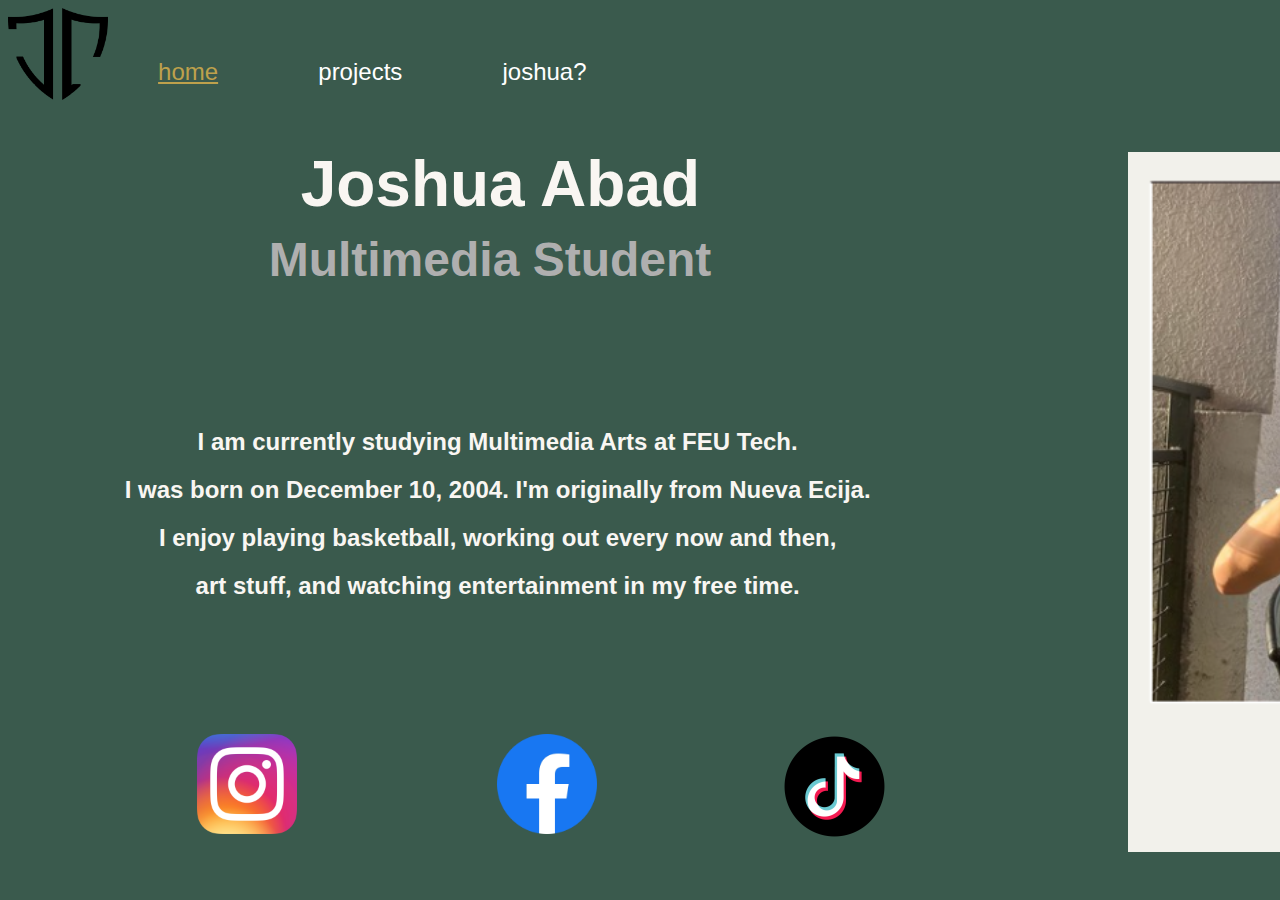
<file: index.html>
<!DOCTYPE html>
<html lang="en">
<head>
    <meta charset="UTF-8">
    <meta name="viewport" content="width=device-width, initial-scale=1.0">
    <title>HOMEPAGE</title>
    <link rel="stylesheet" href="./assets/css/style.css">
</head>
<header class="taas">
</header>
<body>
    <div class="homepage">
        <div class="mylogo">
            <img src="./assets/img/logo.png" alt="">
        </div>
    <div class="homelist">
        <a href="#" class="btn1">home</a>
        <a href="./pages/projects/index.html" class="btn2">projects</a>
        <a href="./pages/moreaboutme/index.html" class="btn3">joshua?</a>
    </div>
        <div class="hp1">
            <div class="hello"><h1>Joshua Abad</h1></div>
            <div class="msha"><h1>Multimedia Student</h1></div>
            <div class="intro">
                <h2>I am currently studying Multimedia Arts at FEU Tech.</h2>
                <h2>I was born on December 10, 2004. I'm originally from Nueva Ecija.</h2>
                <h2>I enjoy playing basketball, working out every now and then,</h2>
                <h2>art stuff, and watching entertainment in my free time.</h2>
            </div>
            <div class="socmedicons">
                <div class="icons"><a href="https://www.instagram.com/j.sshhh/"><img class="igicon" src="./assets/img/ig.webp"></a>
                </div>
                <div class="icons"><a href="https://www.facebook.com/profile.php?id=100009961337489"><img class="fbicon" src="assets/img/fb icon.png"></a>
                </div>
                <div class="icons"><a href="https://www.tiktok.com/@cchocolatencream"><img class="tticon" src="./assets/img/tiktok.png"></a>
                </div>
            </div>
        </div>
        <div class="hp2">
            <img class="josh" src="./assets/img/josh frame.PNG" alt="">
        </div>
    </div>
</body>
</html>
</file>
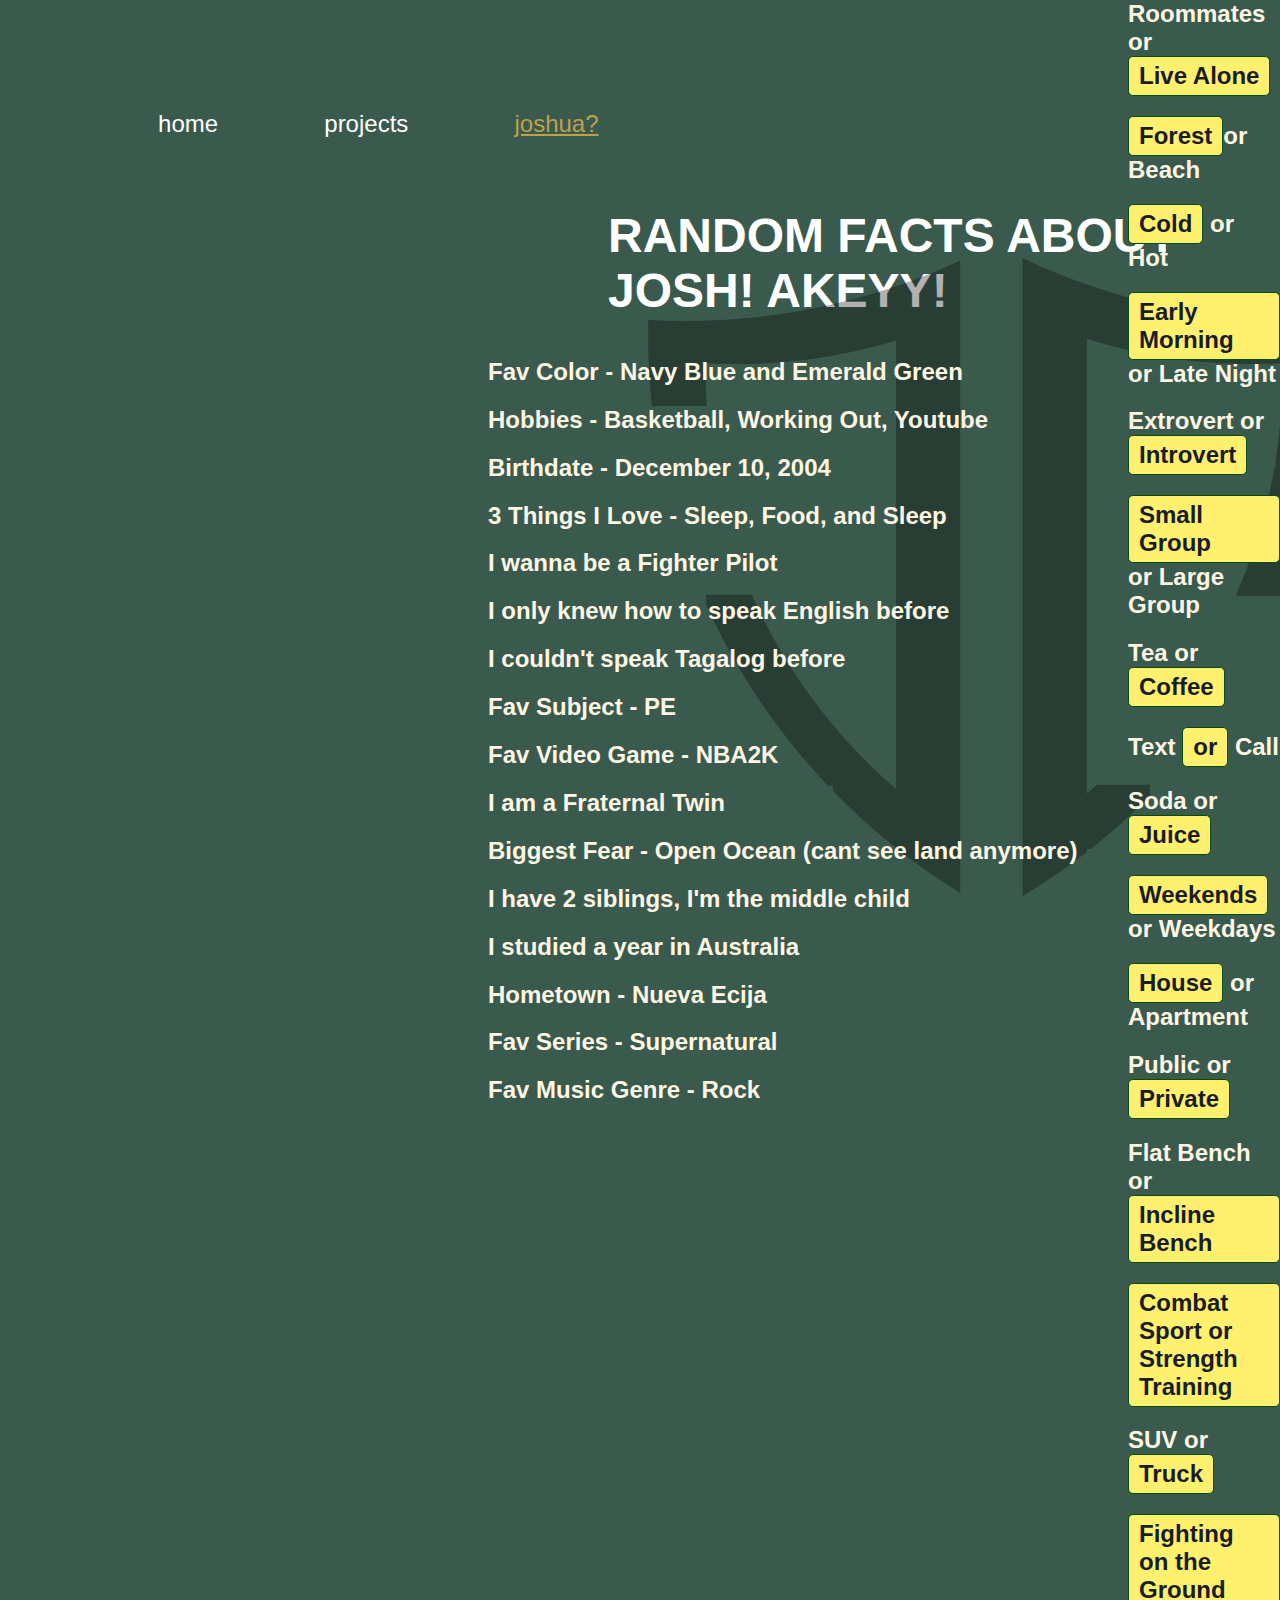
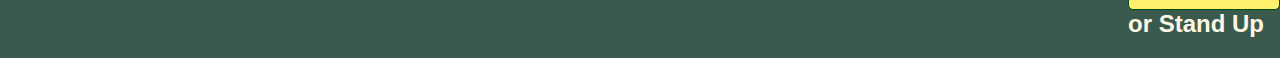
<file: pages/education/index.html>
<!DOCTYPE html>
<html lang="en">
<head>
    <meta charset="UTF-8">
    <meta name="viewport" content="width=device-width, initial-scale=1.0">
    <title>MORE ABOUT ME</title>
    <link rel="stylesheet" href="./assets/css/style.css">
</head>
<header>
        <div class="abad"><h1>RANDOM FACTS ABOUT JOSH! AKEYY!</h1></div>
        <div class="educationlist">
            <a href="../../index.html" class="b1">home</a>
            <a href="../projects/index.html" class="b2">projects</a>
            <a href="#" class="b3">joshua?</a>
        </div>
</header>
<body>
    <div class="thelogo"><img src="../../assets/img/logo.png" alt=""></div>
    <div class="column1"><h2>Fav Color - Navy Blue and Emerald Green</h2>
        <h2>Hobbies - Basketball, Working Out, Youtube</h2>
        <h2>Birthdate - December 10, 2004</h2>
        <h2>3 Things I Love - Sleep, Food, and Sleep</h2>
        <h2>I wanna be a Fighter Pilot</h2>
        <h2>I only knew how to speak English before</h2>
        <h2>I couldn't speak Tagalog before</h2>
        <h2>Fav Subject - PE</h2>
        <h2>Fav Video Game - NBA2K</h2>
        <h2>I am a Fraternal Twin</h2>
        <h2>Biggest Fear - Open Ocean (cant see land anymore)</h2>
        <h2>I have 2 siblings, I'm the middle child</h2>
        <h2>I studied a year in Australia</h2>
        <h2>Hometown - Nueva Ecija</h2>
        <h2>Fav Series - Supernatural</h2>
        <h2>Fav Music Genre - Rock</h2>
    </div>
    <diva class="column2">
        <h2>Roommates or<span class="rectangle">Live Alone</h2></span>
        <h2><span class="rectangle">Forest</span>or Beach</h2>
        <h2><span class="rectangle">Cold</span> or Hot</h2>
        <h2><span class="rectangle">Early Morning</span> or Late Night</h2>
        <h2>Extrovert or <span class="rectangle">Introvert</span></h2>
        <h2><span class="rectangle">Small Group</span> or Large Group</h2>
        <h2>Tea or <span class="rectangle">Coffee</span></h2>
        <h2>Text <span class="rectangle">or</span> Call</h2>
        <h2>Soda or <span class="rectangle">Juice</span></h2>
        <h2><span class="rectangle">Weekends</span> or Weekdays </h2>
        <h2><span class="rectangle">House</span> or Apartment</h2>
        <h2>Public or <span class="rectangle">Private</span></h2>
        <h2>Flat Bench or <span class="rectangle">Incline Bench</span></h2>
        <h2><span class="rectangle">Combat Sport or Strength Training</span></h2>
        <h2>SUV or <span class="rectangle">Truck</span></h2>
        <h2><span class="rectangle">Fighting on the Ground</span> or Stand Up</h2>
    </diva>
</body>
</html>
</file>
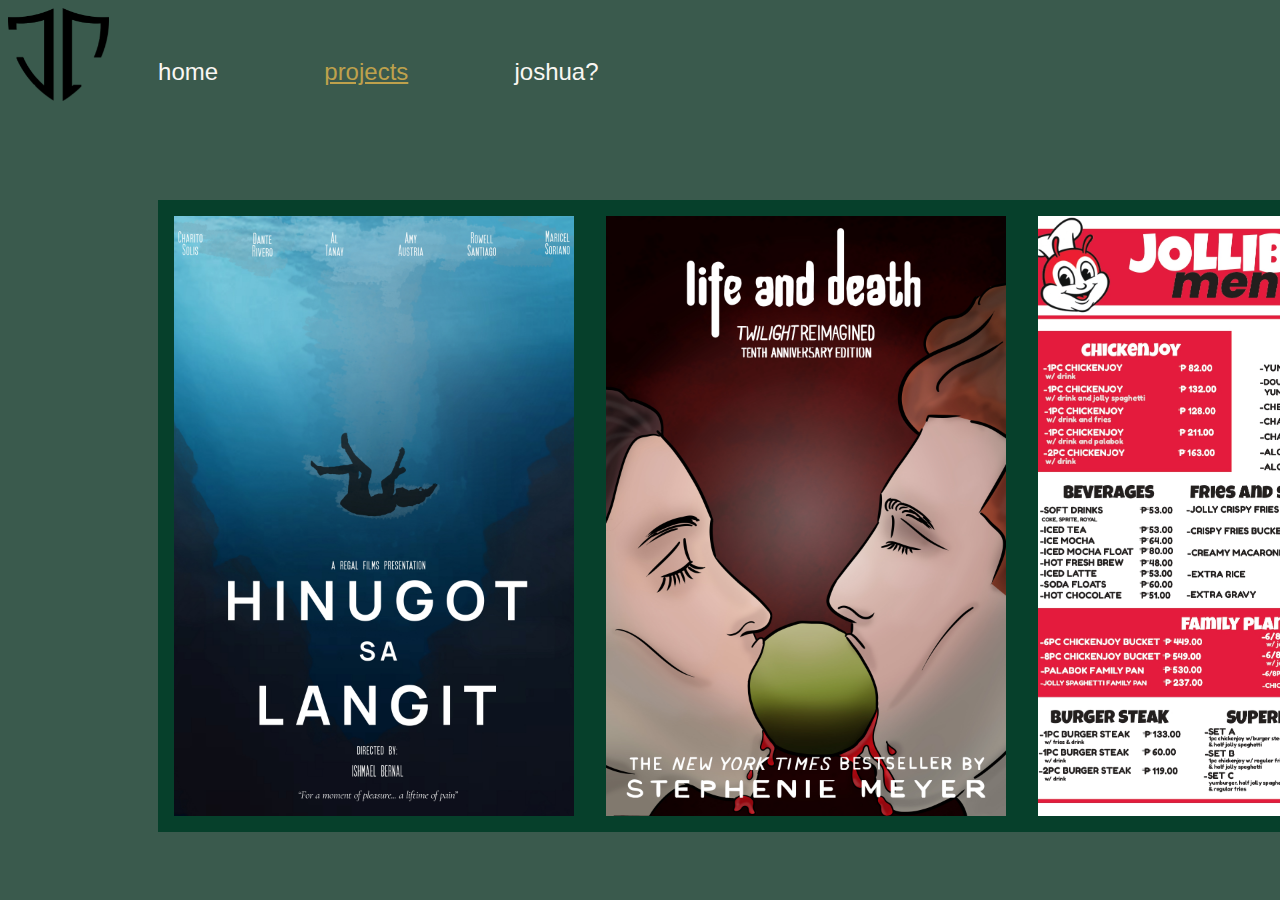
<file: pages/projects/index.html>
<!DOCTYPE html>
<html lang="en">
<head>
    <meta charset="UTF-8">
    <meta name="viewport" content="width=device-width, initial-scale=1.0">
    <title>MY PROJECTS</title>
    <link rel="stylesheet" href="./assets/css/style.css">
</head>
<header>
    <div class="mylogo">
        <img src="../../assets/img/logo.png" alt="">
    </div>
    <div class="projectspage">
        <div class="josh"><h1>Joshua Abad</h1></div>
        <div class="projectlist">
            <a href="/index.html" class="bt1">home</a>
            <a href="#" class="bt2">projects</a>
            <a href="../moreaboutme/index.html" class="bt3">joshua?</a>
        </div>
    </div>
</header>
<body>
    <div class="projectgallery">
        <img src="../../assets/img/LABex2ABAD_page-0001.jpg" class="proj1">
        <img src="../../assets/img/LIFE AND DEATH (ABAD).jpg" class="proj2" alt="">
        <img src="../../assets/img/LABEX3_ABAD-2 (1)_page-0001 (1).jpg" class="proj3" alt="">
    </div>
</body>
</html>
</file>
<file: assets/css/style.css>
.taas {
    display: flex;
}
.hp1 {
    width:60%;
    height: 100%;
}

.hello{ 
    position:absolute;
    color: #F9F6F2;
    margin-left: -21rem;
    margin-top: 6rem;
    font-size: 2rem;
    font-family:'Trebuchet MS', 'Lucida Sans Unicode', 'Lucida Grande', 'Lucida Sans', Arial, sans-serif
}
.intro{
    position: absolute;
    color: #F9F6F2;
    margin-left: -32rem;
    margin-top: 25rem;
    font-family: 'Trebuchet MS', 'Lucida Sans Unicode', 'Lucida Grande', 'Lucida Sans', Arial, sans-serif;
    text-align: center;
}
img {
    width: 6.25rem;
    height: 100;
}
body {
    background-color: #3a5a4d;
    position: relative;
}
.homelist {
    list-style: none;
    display:flex;
}
.homeitem {
    margin-left: 3.13rem;
    margin-right: 3.13rem;
    margin-top: 3.13rem;
    font-size: 1.5rem;
    color: #F9F6F2;
    font-family: 'Trebuchet MS', 'Lucida Sans Unicode', 'Lucida Grande', 'Lucida Sans', Arial, sans-serif;
}
.btn1 {
    text-decoration: underline;
    color:#bea14c;
    margin-left: 3.13rem;
    margin-right: 3.13rem;
    margin-top: 3.13rem;
    font-size: 1.5rem;
    font-family: 'Trebuchet MS', 'Lucida Sans Unicode', 'Lucida Grande', 'Lucida Sans', Arial, sans-serif;
    cursor: pointer;
}
.btn1:hover{
    color: dimgray;
}
.btn2:hover{
    color: dimgray;
}
.btn3:hover{
    color: dimgray;
}
.btn2 {
    margin-left: 3.13rem;
    margin-right: 3.13rem;
    margin-top: 3.13rem;
    font-size: 1.5rem;
    color: white;
    font-family: 'Trebuchet MS', 'Lucida Sans Unicode', 'Lucida Grande', 'Lucida Sans', Arial, sans-serif;
    text-decoration: none;
    cursor: pointer;
}
.btn3 {
    margin-left: 3.13rem;
    margin-right: 3.13rem;
    margin-top: 3.13rem;
    font-size: 1.5rem;
    color: white;
    font-family: 'Trebuchet MS', 'Lucida Sans Unicode', 'Lucida Grande', 'Lucida Sans', Arial, sans-serif;
    text-decoration: none;
    cursor: pointer;
}
.homepage{
    display: flex;
    z-index: 1;
}
.josh{
    position: absolute;
    margin-top: 9rem;
    left: 70rem;
    width: auto;
    height: 43.75rem;
}
.socmedicons {
    display: flex;
    position: absolute;
    margin-top: 36rem;
    margin-left: -40rem;

}
.tticon:hover{
    transform: scale(1.3);

}
.igicon:hover{
    transform: scale(1.3);
}
.fbicon:hover{
    transform: scale(1.3);
}
.fbicon{
    margin-right: -1.88rem;
}
.icons {
    margin-left: 12.50rem;
    margin-top: 9.38rem;
}
.tticon{
    height: 8.44rem;
    width: 8.44rem;
    margin-top: -0.94rem;
}
.msha{
    position: absolute;
    color: #afafaf;
    margin-left: -23rem;
    margin-top: 12rem;
    font-size: 1.5rem;
    font-family:'Trebuchet MS', 'Lucida Sans Unicode', 'Lucida Grande', 'Lucida Sans', Arial, sans-serif
}
</file>
<file: pages/education/assets/css/style.css>
.abad{
    margin-top: 12.50rem;
    margin-left: 37.50rem;
    font-family: 'Trebuchet MS', 'Lucida Sans Unicode', 'Lucida Grande', 'Lucida Sans', Arial, sans-serif;
    color: white;
    font-size: 1.5rem;
}
.educationlist{
    position: absolute;
    margin-left: 6.25rem;
    margin-right: 3.13rem;
    margin-top: -15rem;
    font-size: 1.5rem;
    color:black
}

.b1{
    margin-left: 3.13rem;
    margin-right: 3.13rem;
    margin-top: 3.13rem;
    font-size: 1.5rem;
    color: white;
    font-family: 'Trebuchet MS', 'Lucida Sans Unicode', 'Lucida Grande', 'Lucida Sans', Arial, sans-serif;
    text-decoration: none;
    cursor: pointer;
}
.b2{
    margin-left: 3.13rem;
    margin-right: 3.13rem;
    margin-top: 3.13rem;
    font-size: 1.5rem;
    color: white;
    font-family: 'Trebuchet MS', 'Lucida Sans Unicode', 'Lucida Grande', 'Lucida Sans', Arial, sans-serif;
    text-decoration: none;
    cursor: pointer;
}
.b3{
    margin-left: 3.13rem;
    margin-right: 3.13rem;
    margin-top: 3.13rem;
    font-size: 1.5rem;
    color: #bea14c;
    font-family: 'Trebuchet MS', 'Lucida Sans Unicode', 'Lucida Grande', 'Lucida Sans', Arial, sans-serif;
    text-decoration: underline;
    cursor: pointer;
}
.b1:hover{
    color: dimgray;
}
.b2:hover{
    color: dimgray;
}
.b3:hover{
    color: dimgray;
}
body{
    background-color: #3a5a4d;
    display: flex;
    align-items: center;
}
.column1{
    position: absolute;
    margin-top: 69rem;
    font-size: 1rem;
    margin-left: 30rem;
    font-family: 'Trebuchet MS', 'Lucida Sans Unicode', 'Lucida Grande', 'Lucida Sans', Arial, sans-serif;
    color: #fdf6e4;
}
.column2{
    position: absolute;
    margin-top: 80rem;
    font-size: 1rem;
    margin-left: 70rem;
    font-family: 'Trebuchet MS', 'Lucida Sans Unicode', 'Lucida Grande', 'Lucida Sans', Arial, sans-serif;
    color: #fdf6e4;
}

.rectangle {
    display: inline-block;
    padding: 5px 10px;
    background-color: rgb(255, 240, 109);
    border: 1px solid rgb(3, 77, 16);
    color: #191c27;
    border-radius: 5px;
}
.thelogo{
    position: absolute;
    opacity: 30%;
    margin-top: 50rem;
    margin-left: 40rem;
}
</file>
<file: pages/projects/assets/css/style.css>
.josh{
    margin-top:12.50rem;
    margin-left: 12.50rem;
    font-family: 'Trebuchet MS', 'Lucida Sans Unicode', 'Lucida Grande', 'Lucida Sans', Arial, sans-serif;
}
.projectlist{
    margin-left: 6.25rem;
    margin-right: 3.13rem;
    margin-top: -12.50rem;
    font-size: 1.5rem;
    color:black
}
.bt1:hover{
    color: dimgray;
}
.bt2:hover{
    color: dimgray;
}
.bt3:hover{
    color: dimgray;
}
.bt1{
    margin-left: 3.13rem;
    margin-right: 3.13rem;
    margin-top: 3.13rem;
    font-size: 1.5rem;
    color: #F9F6F2;
    font-family: 'Trebuchet MS', 'Lucida Sans Unicode', 'Lucida Grande', 'Lucida Sans', Arial, sans-serif;
    text-decoration: none;
    cursor: pointer;
}
.bt2{
    margin-left: 3.13rem;
    margin-right: 3.13rem;
    margin-top: 3.13rem;
    font-size: 1.5rem;
    color: #bea14c;
    font-family: 'Trebuchet MS', 'Lucida Sans Unicode', 'Lucida Grande', 'Lucida Sans', Arial, sans-serif;
    text-decoration: underline;
    cursor: pointer;
}
.bt3{
    margin-left: 3.13rem;
    margin-right: 3.13rem;
    margin-top: 3.13rem;
    font-size: 1.5rem;
    color: #F9F6F2;
    font-family: 'Trebuchet MS', 'Lucida Sans Unicode', 'Lucida Grande', 'Lucida Sans', Arial, sans-serif;
    text-decoration: none;
    cursor: pointer;
}
body{
    background-color: #3a5a4d;
}
.projectgallery{
    display: flex;
    justify-content: space-between;
    align-items: center;
}

.proj1{
    width: 25.00rem;
    height: 37.50rem;
    object-fit: cover;
    cursor: pointer;
    margin-left: 150px;
    border: 1rem solid #06402b;
    z-index: 1;
}

.proj2{
    width: 25.00rem;
    height: 37.50rem;
    object-fit: cover;
    cursor: pointer;
    border: 1rem solid #06402b;
}

.proj3{
    width: 25.00rem;
    height: 37.50rem;
    object-fit: cover;
    cursor: pointer;
    margin-right: 9.38rem;
    border: 1rem solid #06402b;
}
.proj1:hover{
    transform: scale(1.3);
    border: 1rem solid #bea14c;
}
.proj2:hover{
    transform: scale(1.3);
    border: 1rem solid #bea14c;
}
.proj3:hover{
    transform: scale(1.3);
    border: 1rem solid #bea14c;
}
.mylogo{
    display: flex;
    height: 5.8rem;
    width: 5.8rem;
    position: fixed;
    margin-top: -12rem;
}
</file>
